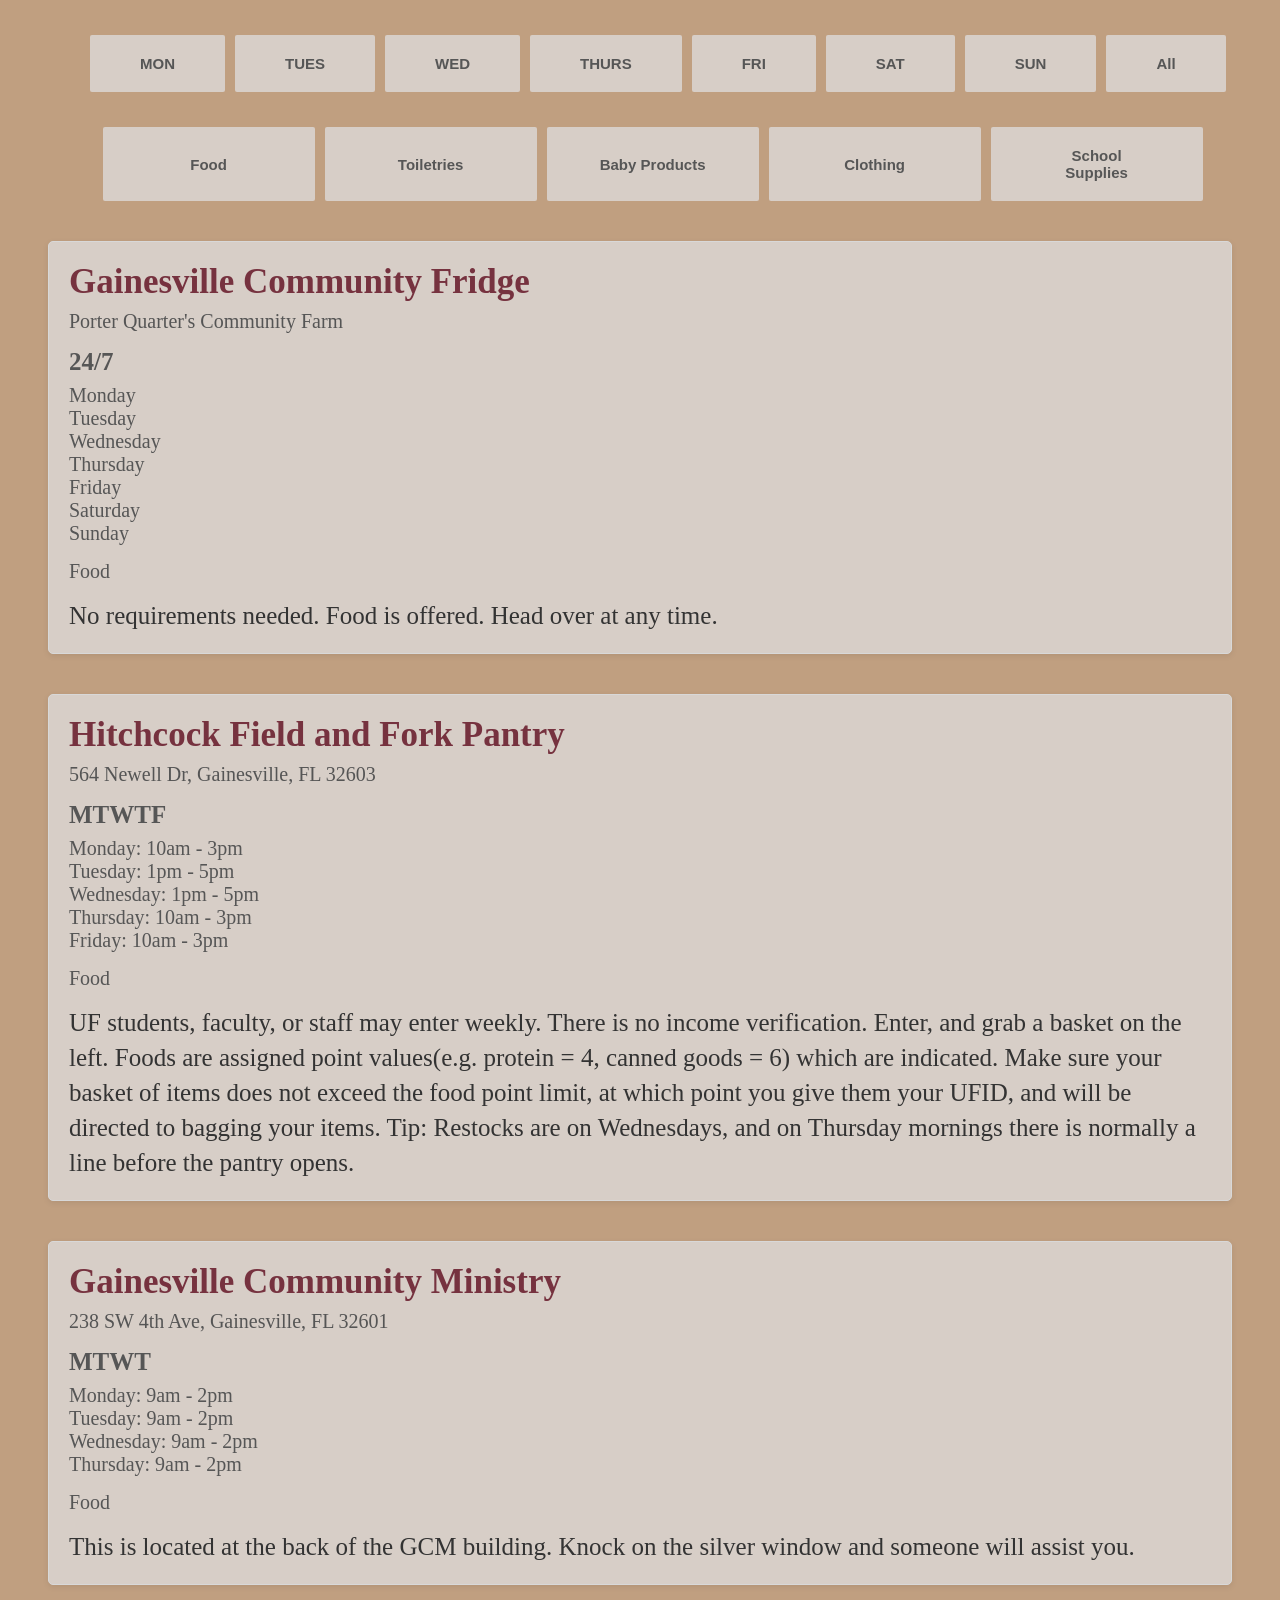
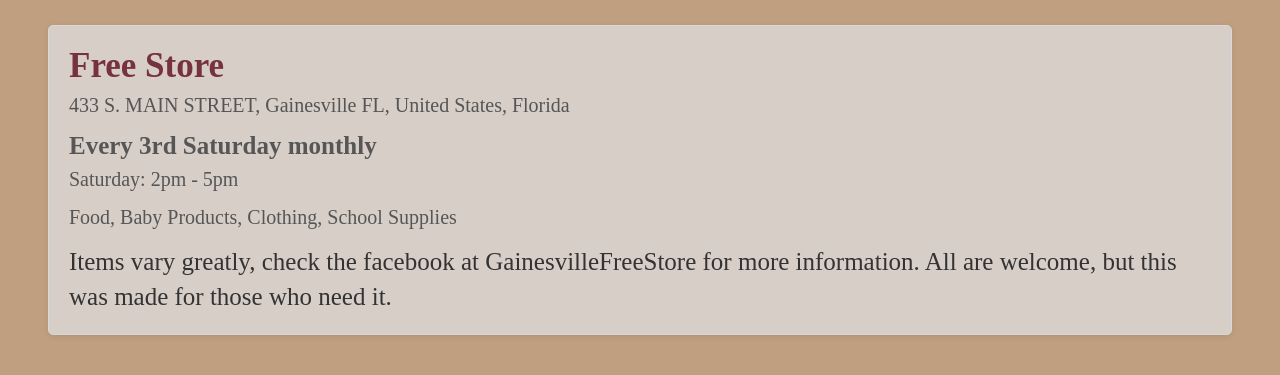
<file: index.html>
<!DOCTYPE html>
<html>
<head>
	<meta charset="utf-8">
	<meta name="viewport" content="width=device-width, initial-scale=1">
	<link rel="stylesheet" href="style.css">
	<title>Drives List</title>
	<link rel="icon" type="image/png" href="driveBox.png">
</head>

<body>
	<div id="dayButtonRow">
		<button id="mon" onclick="hideMon()">MON</button>
		<button id="tue" onclick="hideTue()">TUES</button>
		<button id="wed" onclick="hideWed()">WED</button>
		<button id="thu" onclick="hideThu()">THURS</button>
		<button id="fri" onclick="hideFri()">FRI</button>
		<button id="sat" onclick="hideSat()">SAT</button>
		<button id="sun" onclick="hideSun()">SUN</button>
		<button id="show" onclick="showAll()">All</button>
	</div>

	<div id="tagButtonRow">
		<button id="food" onclick="hideFood()">Food</button>
		<button id="toil" onclick="hideToil()">Toiletries</button>
		<button id="baby" onclick="hideBaby()">Baby Products</button>
		<button id="clot" onclick="hideClot()">Clothing</button>
		<button id="scho" onclick="hideScho()">School Supplies</button>
	</div>


	<div id="cardHolder"></div>

	<script src="script.js">
	</script>
</body>
</html>
</file>
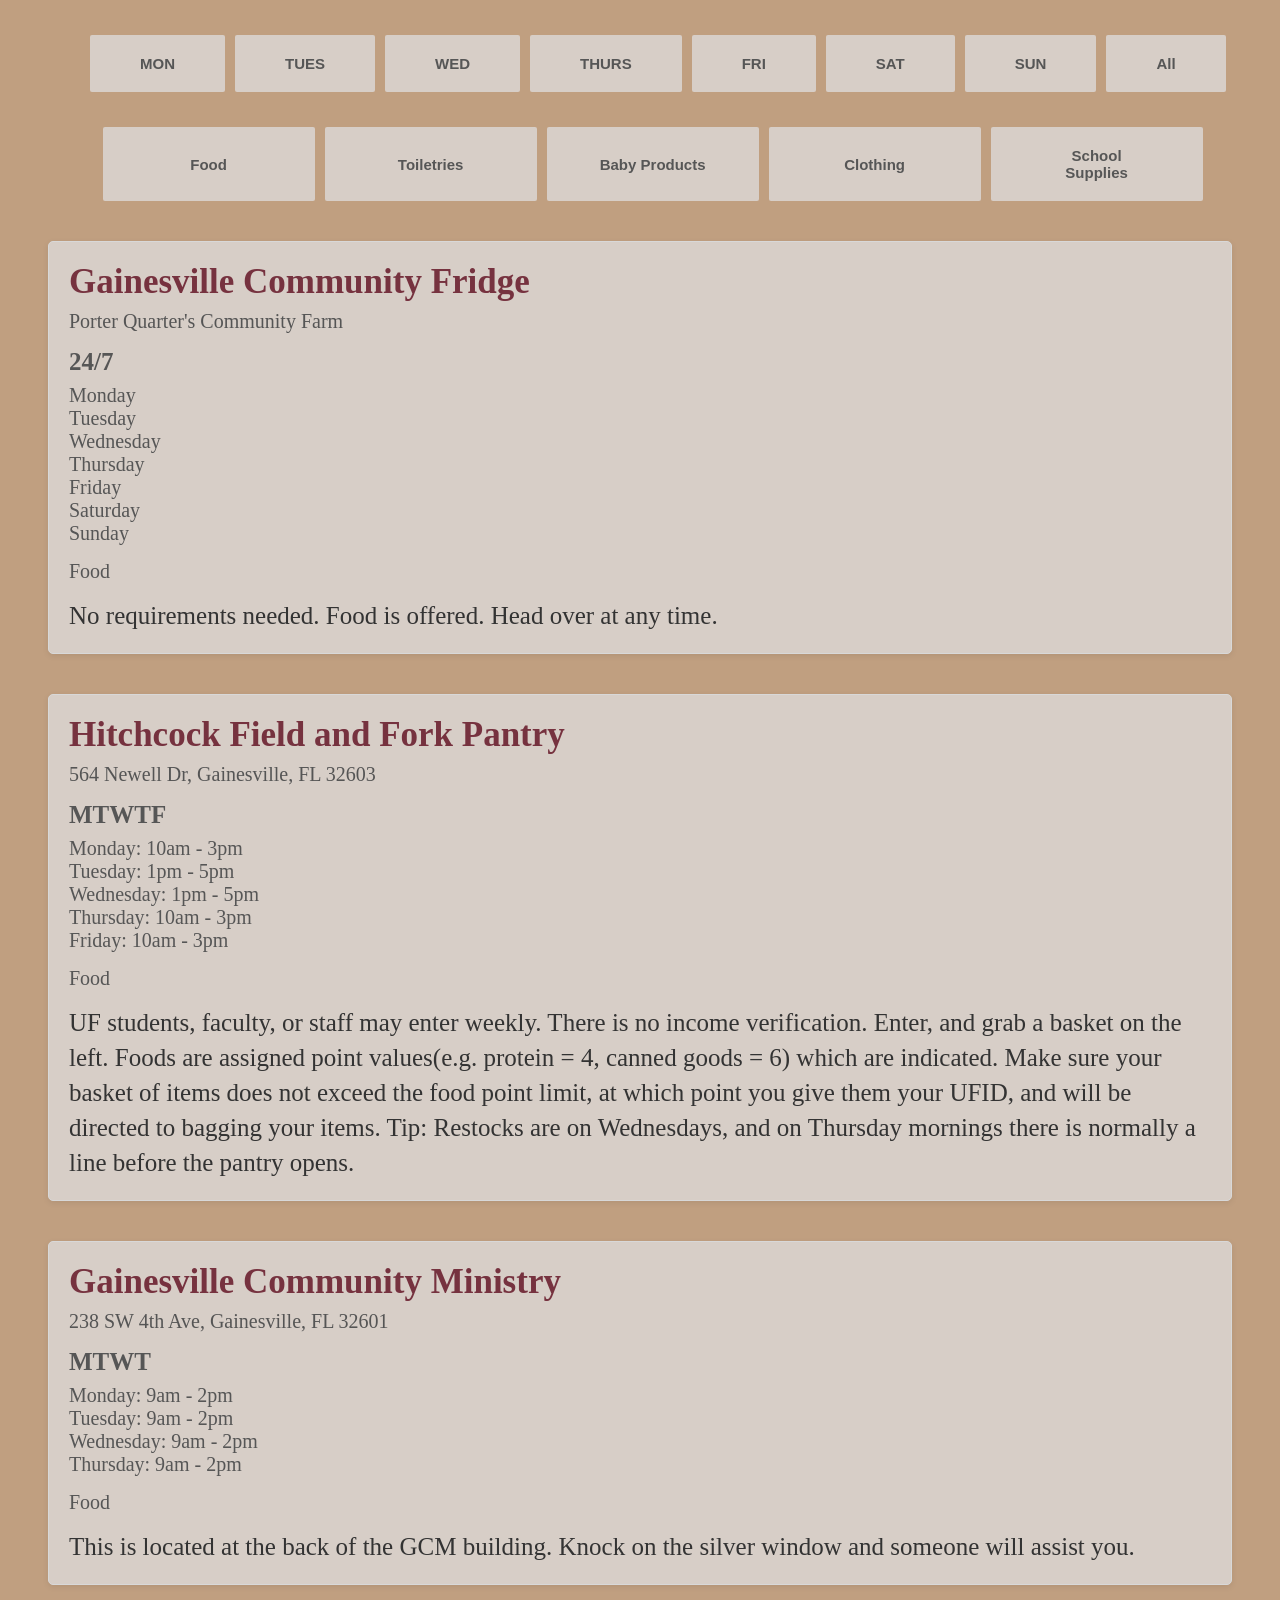
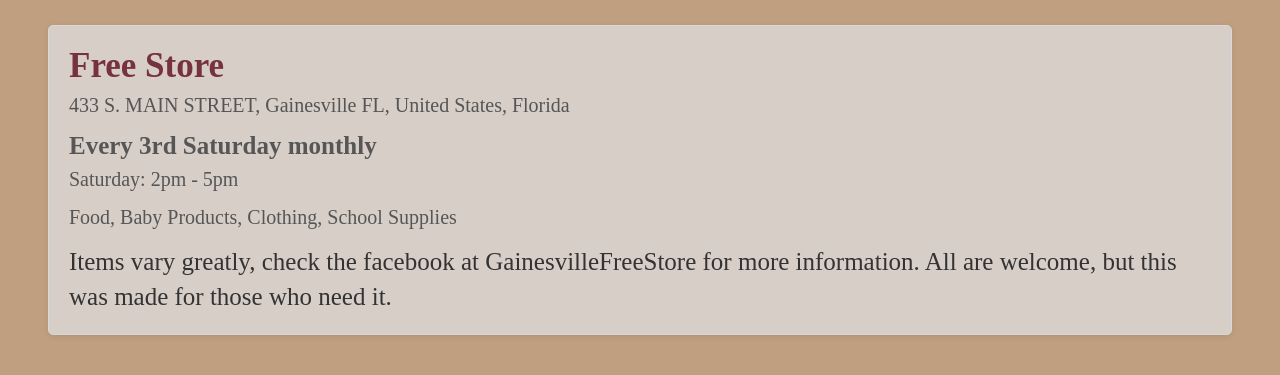
<file: donationAggregator.html>
<!DOCTYPE html>
<html>
<head>
	<meta charset="utf-8">
	<meta name="viewport" content="width=device-width, initial-scale=1">
	<link rel="stylesheet" href="style.css">
	<title>Drives List</title>
	<link rel="icon" type="image/png" href="driveBox.png">
</head>

<body>
	<div id="dayButtonRow">
		<button id="mon" onclick="hideMon()">MON</button>
		<button id="tue" onclick="hideTue()">TUES</button>
		<button id="wed" onclick="hideWed()">WED</button>
		<button id="thu" onclick="hideThu()">THURS</button>
		<button id="fri" onclick="hideFri()">FRI</button>
		<button id="sat" onclick="hideSat()">SAT</button>
		<button id="sun" onclick="hideSun()">SUN</button>
		<button id="show" onclick="showAll()">All</button>
	</div>

	<div id="tagButtonRow">
		<button id="food" onclick="hideFood()">Food</button>
		<button id="toil" onclick="hideToil()">Toiletries</button>
		<button id="baby" onclick="hideBaby()">Baby Products</button>
		<button id="clot" onclick="hideClot()">Clothing</button>
		<button id="scho" onclick="hideScho()">School Supplies</button>
	</div>


	<div id="cardHolder"></div>

	<script src="script.js">
	</script>
</body>
</html>
</file>
<file: style.css>
body{
    background-color: #C09F80;
    color:#565656;
    font-size: 25px;
}



#card-holder {
    display: grid;
    grid-template-columns: repeat(2, 1fr);
    gap: 20px;

    width: 80%;
    max-width: 1200px;

    margin: 40px auto;
    padding: 20px;

    box-sizing: border-box;

    position: absolute;
    top: 50%;
    left: 50%;
    transform: translate(-50%, -50%);
}

#dayButtonRow {
  display: flex;
  gap: 10px;
  width: 100%;
  max-width: 1100px;
  margin-top: 35px;
  margin-left: auto;
  margin-right: auto;
}

#tagButtonRow {
  display: flex;
  gap: 10px;
  width: 100%;
  max-width: 1100px;
  margin-top: 35px;
  margin-left: auto;
  margin-right: auto;
  position: relative;
  left: 1%;
}

button {
  flex: 1;
  border: none;
  background-color: #D7CEC7;
  color: #565656;
  font-size: 15px;
  font-weight: bold;
  text-align: center;
  cursor: pointer;
  border-radius: 2px;
  padding: 20px 50px;
  font-weight: bold;
  transition: background-color 0.4s;
}

button:hover {
  background-color: #e5e5e5;
}

.card {
    background: white;
    border: 1px solid #d8d8d8;
    border-radius: 5px;
    padding: 20px;
    background: #D7CEC7;
    box-shadow: 0 2px 6px rgba(0, 0, 0, 0.08);
    margin: 40px;
}

.card-name {
    font-size: 35px;
    font-weight: bold;
    margin: 0 0 8px 0;
    color: #76323F;
}

.card-location {
    font-size: 20px;
    color: #555;
    margin-bottom: 15px;
}

.card-dates {
    font-weight: bold;
    margin-bottom: 8px;
}

.card-times {
    font-size: 20px;
    margin-bottom: 15px;
    white-space: pre-line;
}

.card-tags {
    font-size: 20px;
    margin-bottom: 15px;
    white-space: pre-line;
}

.card-desc {
    font-size: 25px;
    line-height: 1.4;
    color: #333;
    margin: 0;
}
</file>
